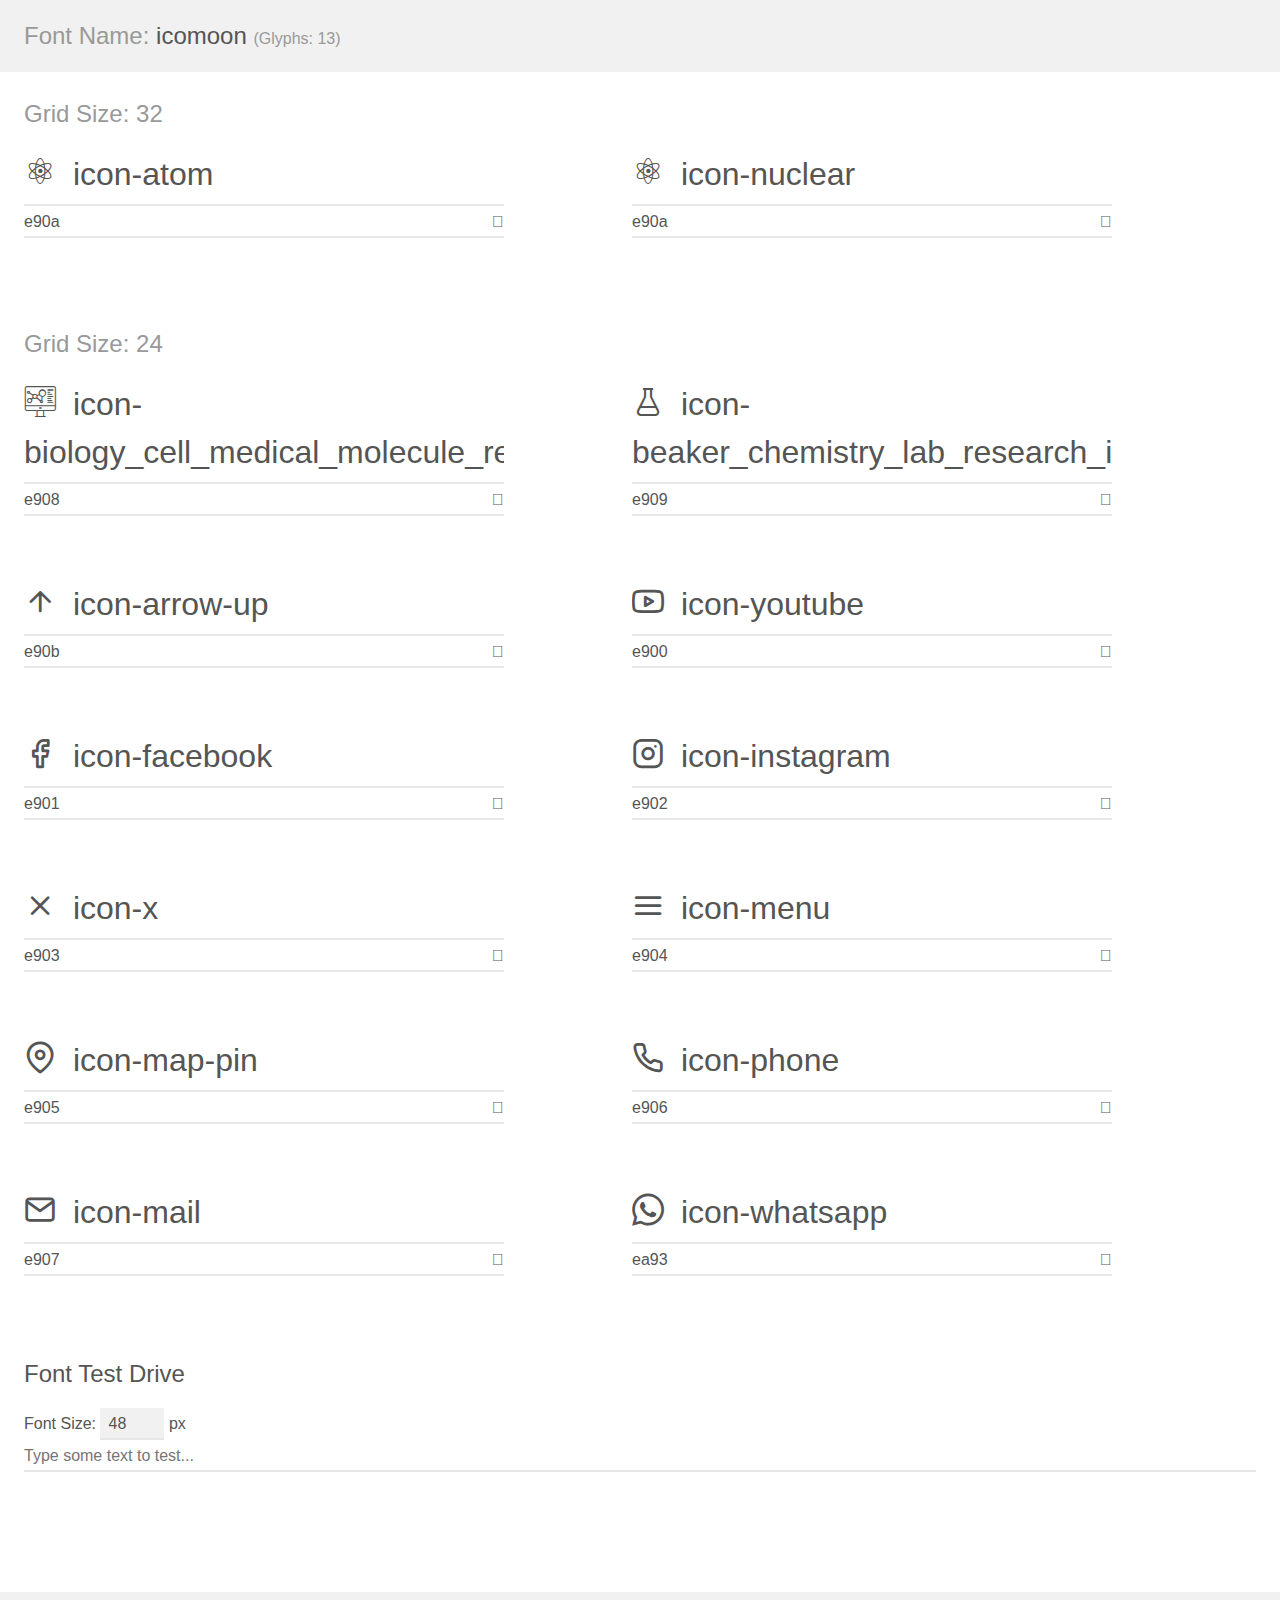
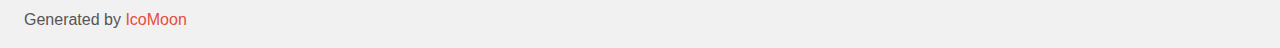
<file: Assets/Fontes/demo.html>
<!doctype html>
<html>
<head>
    <meta charset="utf-8">
    <title>IcoMoon Demo</title>
    <meta name="description" content="An Icon Font Generated By IcoMoon.io">
    <meta name="viewport" content="width=device-width, initial-scale=1">
    <link rel="stylesheet" href="demo-files/demo.css">
    <link rel="stylesheet" href="style.css"></head>
<body>
    <div class="bgc1 clearfix">
        <h1 class="mhmm mvm"><span class="fgc1">Font Name:</span> icomoon <small class="fgc1">(Glyphs:&nbsp;13)</small></h1>
    </div>
    <div class="clearfix mhl ptl">
        <h1 class="mvm mtn fgc1">Grid Size: 32</h1>
        <div class="glyph fs1">
            <div class="clearfix bshadow0 pbs">
                <span class="icon-atom"></span>
                <span class="mls"> icon-atom</span>
            </div>
            <fieldset class="fs0 size1of1 clearfix hidden-false">
                <input type="text" readonly value="e90a" class="unit size1of2" />
                <input type="text" maxlength="1" readonly value="&#xe90a;" class="unitRight size1of2 talign-right" />
            </fieldset>
            <div class="fs0 bshadow0 clearfix hidden-true">
                <span class="unit pvs fgc1">liga: </span>
                <input type="text" readonly value="" class="liga unitRight" />
            </div>
        </div>
        <div class="glyph fs1">
            <div class="clearfix bshadow0 pbs">
                <span class="icon-nuclear"></span>
                <span class="mls"> icon-nuclear</span>
            </div>
            <fieldset class="fs0 size1of1 clearfix hidden-false">
                <input type="text" readonly value="e90a" class="unit size1of2" />
                <input type="text" maxlength="1" readonly value="&#xe90a;" class="unitRight size1of2 talign-right" />
            </fieldset>
            <div class="fs0 bshadow0 clearfix hidden-true">
                <span class="unit pvs fgc1">liga: </span>
                <input type="text" readonly value="" class="liga unitRight" />
            </div>
        </div>
    </div>
    <div class="clearfix mhl ptl">
        <h1 class="mvm mtn fgc1">Grid Size: 24</h1>
        <div class="glyph fs2">
            <div class="clearfix bshadow0 pbs">
                <span class="icon-biology_cell_medical_molecule_research_icon"></span>
                <span class="mls"> icon-biology_cell_medical_molecule_research_icon</span>
            </div>
            <fieldset class="fs0 size1of1 clearfix hidden-false">
                <input type="text" readonly value="e908" class="unit size1of2" />
                <input type="text" maxlength="1" readonly value="&#xe908;" class="unitRight size1of2 talign-right" />
            </fieldset>
            <div class="fs0 bshadow0 clearfix hidden-true">
                <span class="unit pvs fgc1">liga: </span>
                <input type="text" readonly value="" class="liga unitRight" />
            </div>
        </div>
        <div class="glyph fs2">
            <div class="clearfix bshadow0 pbs">
                <span class="icon-beaker_chemistry_lab_research_icon"></span>
                <span class="mls"> icon-beaker_chemistry_lab_research_icon</span>
            </div>
            <fieldset class="fs0 size1of1 clearfix hidden-false">
                <input type="text" readonly value="e909" class="unit size1of2" />
                <input type="text" maxlength="1" readonly value="&#xe909;" class="unitRight size1of2 talign-right" />
            </fieldset>
            <div class="fs0 bshadow0 clearfix hidden-true">
                <span class="unit pvs fgc1">liga: </span>
                <input type="text" readonly value="" class="liga unitRight" />
            </div>
        </div>
        <div class="glyph fs2">
            <div class="clearfix bshadow0 pbs">
                <span class="icon-arrow-up"></span>
                <span class="mls"> icon-arrow-up</span>
            </div>
            <fieldset class="fs0 size1of1 clearfix hidden-false">
                <input type="text" readonly value="e90b" class="unit size1of2" />
                <input type="text" maxlength="1" readonly value="&#xe90b;" class="unitRight size1of2 talign-right" />
            </fieldset>
            <div class="fs0 bshadow0 clearfix hidden-true">
                <span class="unit pvs fgc1">liga: </span>
                <input type="text" readonly value="" class="liga unitRight" />
            </div>
        </div>
        <div class="glyph fs2">
            <div class="clearfix bshadow0 pbs">
                <span class="icon-youtube"></span>
                <span class="mls"> icon-youtube</span>
            </div>
            <fieldset class="fs0 size1of1 clearfix hidden-false">
                <input type="text" readonly value="e900" class="unit size1of2" />
                <input type="text" maxlength="1" readonly value="&#xe900;" class="unitRight size1of2 talign-right" />
            </fieldset>
            <div class="fs0 bshadow0 clearfix hidden-true">
                <span class="unit pvs fgc1">liga: </span>
                <input type="text" readonly value="" class="liga unitRight" />
            </div>
        </div>
        <div class="glyph fs2">
            <div class="clearfix bshadow0 pbs">
                <span class="icon-facebook"></span>
                <span class="mls"> icon-facebook</span>
            </div>
            <fieldset class="fs0 size1of1 clearfix hidden-false">
                <input type="text" readonly value="e901" class="unit size1of2" />
                <input type="text" maxlength="1" readonly value="&#xe901;" class="unitRight size1of2 talign-right" />
            </fieldset>
            <div class="fs0 bshadow0 clearfix hidden-true">
                <span class="unit pvs fgc1">liga: </span>
                <input type="text" readonly value="" class="liga unitRight" />
            </div>
        </div>
        <div class="glyph fs2">
            <div class="clearfix bshadow0 pbs">
                <span class="icon-instagram"></span>
                <span class="mls"> icon-instagram</span>
            </div>
            <fieldset class="fs0 size1of1 clearfix hidden-false">
                <input type="text" readonly value="e902" class="unit size1of2" />
                <input type="text" maxlength="1" readonly value="&#xe902;" class="unitRight size1of2 talign-right" />
            </fieldset>
            <div class="fs0 bshadow0 clearfix hidden-true">
                <span class="unit pvs fgc1">liga: </span>
                <input type="text" readonly value="" class="liga unitRight" />
            </div>
        </div>
        <div class="glyph fs2">
            <div class="clearfix bshadow0 pbs">
                <span class="icon-x"></span>
                <span class="mls"> icon-x</span>
            </div>
            <fieldset class="fs0 size1of1 clearfix hidden-false">
                <input type="text" readonly value="e903" class="unit size1of2" />
                <input type="text" maxlength="1" readonly value="&#xe903;" class="unitRight size1of2 talign-right" />
            </fieldset>
            <div class="fs0 bshadow0 clearfix hidden-true">
                <span class="unit pvs fgc1">liga: </span>
                <input type="text" readonly value="" class="liga unitRight" />
            </div>
        </div>
        <div class="glyph fs2">
            <div class="clearfix bshadow0 pbs">
                <span class="icon-menu"></span>
                <span class="mls"> icon-menu</span>
            </div>
            <fieldset class="fs0 size1of1 clearfix hidden-false">
                <input type="text" readonly value="e904" class="unit size1of2" />
                <input type="text" maxlength="1" readonly value="&#xe904;" class="unitRight size1of2 talign-right" />
            </fieldset>
            <div class="fs0 bshadow0 clearfix hidden-true">
                <span class="unit pvs fgc1">liga: </span>
                <input type="text" readonly value="" class="liga unitRight" />
            </div>
        </div>
        <div class="glyph fs2">
            <div class="clearfix bshadow0 pbs">
                <span class="icon-map-pin"></span>
                <span class="mls"> icon-map-pin</span>
            </div>
            <fieldset class="fs0 size1of1 clearfix hidden-false">
                <input type="text" readonly value="e905" class="unit size1of2" />
                <input type="text" maxlength="1" readonly value="&#xe905;" class="unitRight size1of2 talign-right" />
            </fieldset>
            <div class="fs0 bshadow0 clearfix hidden-true">
                <span class="unit pvs fgc1">liga: </span>
                <input type="text" readonly value="" class="liga unitRight" />
            </div>
        </div>
        <div class="glyph fs2">
            <div class="clearfix bshadow0 pbs">
                <span class="icon-phone"></span>
                <span class="mls"> icon-phone</span>
            </div>
            <fieldset class="fs0 size1of1 clearfix hidden-false">
                <input type="text" readonly value="e906" class="unit size1of2" />
                <input type="text" maxlength="1" readonly value="&#xe906;" class="unitRight size1of2 talign-right" />
            </fieldset>
            <div class="fs0 bshadow0 clearfix hidden-true">
                <span class="unit pvs fgc1">liga: </span>
                <input type="text" readonly value="" class="liga unitRight" />
            </div>
        </div>
        <div class="glyph fs2">
            <div class="clearfix bshadow0 pbs">
                <span class="icon-mail"></span>
                <span class="mls"> icon-mail</span>
            </div>
            <fieldset class="fs0 size1of1 clearfix hidden-false">
                <input type="text" readonly value="e907" class="unit size1of2" />
                <input type="text" maxlength="1" readonly value="&#xe907;" class="unitRight size1of2 talign-right" />
            </fieldset>
            <div class="fs0 bshadow0 clearfix hidden-true">
                <span class="unit pvs fgc1">liga: </span>
                <input type="text" readonly value="" class="liga unitRight" />
            </div>
        </div>
        <div class="glyph fs2">
            <div class="clearfix bshadow0 pbs">
                <span class="icon-whatsapp"></span>
                <span class="mls"> icon-whatsapp</span>
            </div>
            <fieldset class="fs0 size1of1 clearfix hidden-false">
                <input type="text" readonly value="ea93" class="unit size1of2" />
                <input type="text" maxlength="1" readonly value="&#xea93;" class="unitRight size1of2 talign-right" />
            </fieldset>
            <div class="fs0 bshadow0 clearfix hidden-true">
                <span class="unit pvs fgc1">liga: </span>
                <input type="text" readonly value="whatsapp, brand13" class="liga unitRight" />
            </div>
        </div>
    </div>

    <!--[if gt IE 8]><!-->
    <div class="mhl clearfix mbl">
        <h1>Font Test Drive</h1>
        <label>
            Font Size: <input id="fontSize" type="number" class="textbox0 mbm"
            min="8" value="48" />
            px
        </label>
        <input id="testText" type="text" class="phl size1of1 mvl"
        placeholder="Type some text to test..." value=""/>
        <div id="testDrive" class="icon-" style="font-family: icomoon">&nbsp;
        </div>
    </div>
    <!--<![endif]-->
    <div class="bgc1 clearfix">
        <p class="mhl">Generated by <a href="https://icomoon.io/app">IcoMoon</a></p>
    </div>

    <script src="demo-files/demo.js"></script>
</body>
</html>
</file>
<file: Assets/Fontes/demo-files/demo.css>
body {
  padding: 0;
  margin: 0;
  font-family: sans-serif;
  font-size: 1em;
  line-height: 1.5;
  color: #555;
  background: #fff;
}
h1 {
  font-size: 1.5em;
  font-weight: normal;
}
small {
  font-size: .66666667em;
}
a {
  color: #e74c3c;
  text-decoration: none;
}
a:hover, a:focus {
  box-shadow: 0 1px #e74c3c;
}
.bshadow0, input {
  box-shadow: inset 0 -2px #e7e7e7;
}
input:hover {
  box-shadow: inset 0 -2px #ccc;
}
input, fieldset {
  font-family: sans-serif;
  font-size: 1em;
  margin: 0;
  padding: 0;
  border: 0;
}
input {
  color: inherit;
  line-height: 1.5;
  height: 1.5em;
  padding: .25em 0;
}
input:focus {
  outline: none;
  box-shadow: inset 0 -2px #449fdb;
}
.glyph {
  font-size: 16px;
  width: 15em;
  padding-bottom: 1em;
  margin-right: 4em;
  margin-bottom: 1em;
  float: left;
  overflow: hidden;
}
.liga {
  width: 80%;
  width: calc(100% - 2.5em);
}
.talign-right {
  text-align: right;
}
.talign-center {
  text-align: center;
}
.bgc1 {
  background: #f1f1f1;
}
.fgc1 {
  color: #999;
}
.fgc0 {
  color: #000;
}
p {
  margin-top: 1em;
  margin-bottom: 1em;
}
.mvm {
  margin-top: .75em;
  margin-bottom: .75em;
}
.mtn {
  margin-top: 0;
}
.mtl, .mal {
  margin-top: 1.5em;
}
.mbl, .mal {
  margin-bottom: 1.5em;
}
.mal, .mhl {
  margin-left: 1.5em;
  margin-right: 1.5em;
}
.mhmm {
  margin-left: 1em;
  margin-right: 1em;
}
.mls {
  margin-left: .25em;
}
.ptl {
  padding-top: 1.5em;
}
.pbs, .pvs {
  padding-bottom: .25em;
}
.pvs, .pts {
  padding-top: .25em;
}
.unit {
  float: left;
}
.unitRight {
  float: right;
}
.size1of2 {
  width: 50%;
}
.size1of1 {
  width: 100%;
}
.clearfix:before, .clearfix:after {
  content: " ";
  display: table;
}
.clearfix:after {
  clear: both;
}
.hidden-true {
  display: none;
}
.textbox0 {
  width: 3em;
  background: #f1f1f1;
  padding: .25em .5em;
  line-height: 1.5;
  height: 1.5em;
}
#testDrive {
  display: block;
  padding-top: 24px;
  line-height: 1.5;
}
.fs0 {
  font-size: 16px;
}
.fs1 {
  font-size: 32px;
}
.fs2 {
  font-size: 32px;
}
</file>
<file: Assets/Fontes/style.css>
@font-face {
  font-family: 'icomoon';
  src: url('fonts/icomoon.eot?t6m39h');
  src: url('fonts/icomoon.eot?t6m39h#iefix') format('embedded-opentype'),
    url('fonts/icomoon.ttf?t6m39h') format('truetype'),
    url('fonts/icomoon.woff?t6m39h') format('woff'),
    url('fonts/icomoon.svg?t6m39h#icomoon') format('svg');
  font-weight: normal;
  font-style: normal;
  font-display: block;
}

[class^='icon-'],
[class*=' icon-'] {
  /* use !important to prevent issues with browser extensions that change fonts */
  font-family: 'icomoon' !important;
  speak: never;
  font-style: normal;
  font-weight: normal;
  font-variant: normal;
  text-transform: none;
  line-height: 1;

  /* Better Font Rendering =========== */
  -webkit-font-smoothing: antialiased;
  -moz-osx-font-smoothing: grayscale;
}

.icon-atom:before {
  content: '\e90a';
}
.icon-nuclear:before {
  content: '\e90a';
}
.icon-biology_cell_medical_molecule_research_icon:before {
  content: '\e908';
}
.icon-beaker_chemistry_lab_research_icon:before {
  content: '\e909';
}
.icon-arrow-up:before {
  content: '\e90b';
}
.icon-youtube:before {
  content: '\e900';
}
.icon-facebook:before {
  content: '\e901';
}
.icon-instagram:before {
  content: '\e902';
}
.icon-x:before {
  content: '\e903';
}
.icon-menu:before {
  content: '\e904';
}
.icon-map-pin:before {
  content: '\e905';
}
.icon-phone:before {
  content: '\e906';
}
.icon-mail:before {
  content: '\e907';
}
.icon-whatsapp:before {
  content: '\ea93';
}
</file>
